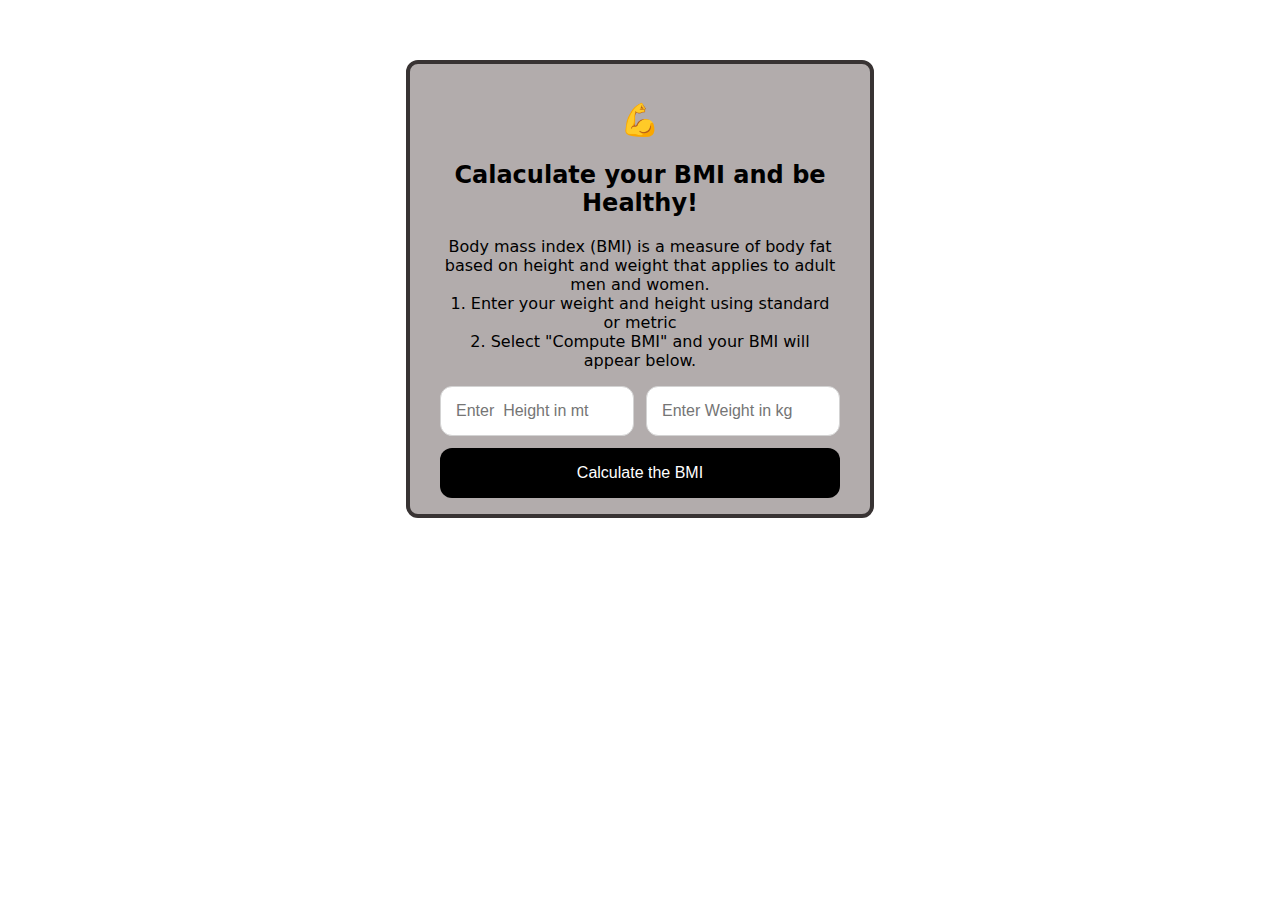
<file: index.html>
<!DOCTYPE html>
<html lang="en">
  <head>
    <meta charset="UTF-8" />
    <meta name="viewport" content="width=device-width, initial-scale=1.0" />
    <title>Document</title>
    <link rel="stylesheet" href="style2.css">
  </head>
  <body>
    <script src="new2.js"></script>
    <div class="container">
      <h1 id="result">&#128170</h1>
      <h2>Calaculate your BMI and be Healthy!</h2>
      <p>
        Body mass index (BMI) is a measure of body fat based on height and weight that applies to adult men and women. <br>

1. Enter your weight and height using standard or metric <br>
2. Select "Compute BMI" and your BMI will appear below.
      </p>
      <div class="flex">
        <input type="text" name="" id="height" placeholder="Enter  Height in mt" />
        <input type="text" name="" id="weight" placeholder="Enter Weight in kg" />
      </div>

      <button class="btn" onclick="checkbmi()">Calculate the BMI</button>
    </div>
  </body>
</html>
</file>
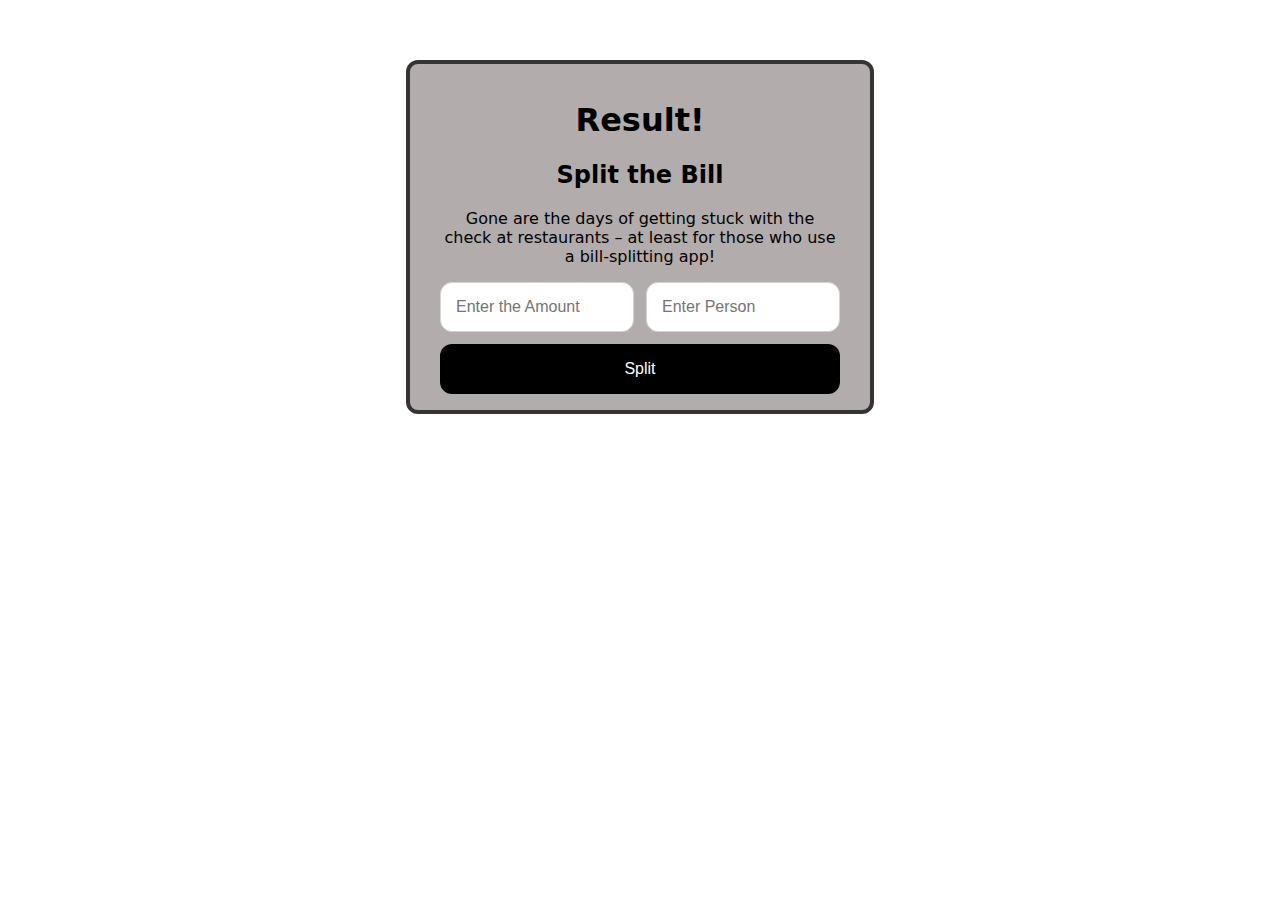
<file: split.html>
<!DOCTYPE html>
<html lang="en">
  <head>
    <meta charset="UTF-8" />
    <meta name="viewport" content="width=device-width, initial-scale=1.0" />
    <title>Document</title>
    <link rel="stylesheet" href="style2.css" />
  </head>
  <body>
    <script src="new2.js"></script>
    <div class="container">
      <h1 id="result">Result!</h1>
      <h2>Split the Bill</h2>
      <p>
        Gone are the days of getting stuck with the check at restaurants – at
        least for those who use a bill-splitting app!
      </p>
      <div class="flex">
        <input type="text" name="" id="amount" placeholder="Enter the Amount" />
        <input type="text" name="" id="person" placeholder="Enter Person" />
      </div>

      <button class="btn" onclick="split()">Split</button>
    </div>
  </body>
</html>
</file>
<file: style2.css>
body{
    font-family: system-ui, -apple-system, BlinkMacSystemFont, 'Segoe UI', Roboto, Oxygen, Ubuntu, Cantarell, 'Open Sans', 'Helvetica Neue', sans-serif;

}
.container{
    background-color:rgb(178, 172, 172) ;
    border: 4px solid rgb(56, 51, 51);
    padding: 16px 30px;
    border-radius: 12px;
    
    
    text-align: center;
    margin: 60px auto;
    width: 400px

}
input{
    width:50%;
    padding: 15px;
    border-radius: 12px;
    font-size: 16px;
    border: 1px solid lightgray;

}
input:focus{
    outline: none;
    border:1px solid rgb(93, 23, 10);

}
.btn{
    margin-top: 12px;
    width: 100%;
    background-color: black;
    color: white;
    padding: 16px 30px;
    font-size: 16px;
    border-radius: 12px;
    border: none;
}
.flex{
    display: flex;
    gap:12px;
}
</file>
